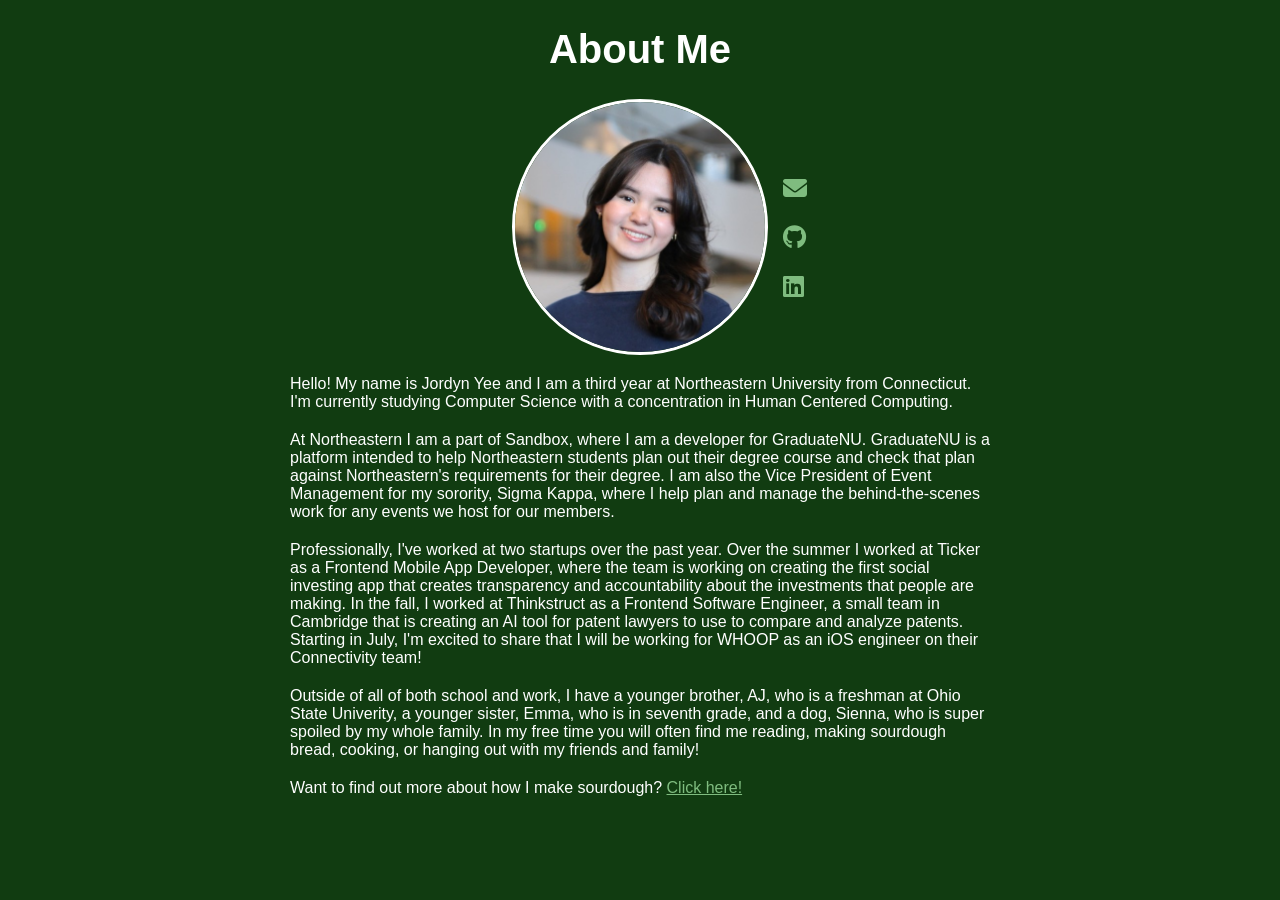
<file: index.html>
<!DOCTYPE html>

<html lang="en">
<head>
    <meta charset="UTF-8">
    <meta name="viewport" content="width=device-Swidth, initial-scale=1.0">
    <title>Jordyn Yee</title>
    <link rel="stylesheet" href="style.css">
    <link rel="stylesheet" href="https://cdnjs.cloudflare.com/ajax/libs/font-awesome/6.5.0/css/all.min.css">
</head>
<body>
    <h1 style="font-size: 40px; color: white">
        About Me
    </h1>

   <div style="display: flex; justify-content: center; align-items: center;">
        <img src="headshot.JPEG" alt="headshot" class="circlePhoto">
        
        <div style="position: absolute; margin-left: 310px; display: flex; flex-direction: column; gap: 15px;">
            <a href="mailto:yee.jo@northeastern.edu"><i class="fa-solid fa-envelope"></i></a>
            <a href="https://github.com/yeejord"><i class="fa-brands fa-github"></i></a>
            <a href="https://linkedin.com/in/jordynyee/"><i class="fa-brands fa-linkedin"></i></a>
        </div>
    </div>

    <p>
        Hello! My name is Jordyn Yee and I am a third year at Northeastern University from Connecticut. 
        I'm currently studying Computer Science with a concentration in Human Centered Computing. 
    </p>
    <p>
        At Northeastern I am a part of Sandbox, where I am a developer for GraduateNU. GraduateNU is 
        a platform intended to help Northeastern students plan out their degree course and check that plan
        against Northeastern's requirements for their degree. I am also the Vice President of Event Management
        for my sorority, Sigma Kappa, where I help plan and manage the behind-the-scenes work for any events 
        we host for our members.
    </p>
    <p>
        Professionally, I've worked at two startups over the past year. Over the 
        summer I worked at Ticker as a Frontend Mobile App Developer, where the team is working on creating the first social investing app that creates transparency 
        and accountability about the investments that people are making. In the fall, I worked
        at Thinkstruct as a Frontend Software Engineer, a small team in Cambridge that is creating an AI tool for patent lawyers
        to use to compare and analyze patents. Starting in July, I'm excited to share that I will
        be working for WHOOP as an iOS engineer on their Connectivity team!
    </p>
    <p>
        Outside of all of both school and work, I have a younger brother, AJ, who is a freshman at Ohio State Univerity, a younger sister,
        Emma, who is in seventh grade, and a dog, Sienna, who is super spoiled by my whole family. In my free time you will often
        find me reading, making sourdough bread, cooking, or hanging out with my friends and family! 
    </p>

    <p>
        Want to find out more about how I make sourdough? 
        <a href="sourdough.html" class="link">Click here!</a>
    </p>
</body>
</html>
</file>
<file: style.css>
body {
    background-color: rgb(17, 60, 17);
    font-family: 'Inter', sans-serif;
    color: white;
    margin: 0 auto;
}

h1, h2 {
    text-align: center;
}

p, ol {
    width: 700px;
    margin: 0 auto;
    padding-bottom: 20px;
}

i {
    font-size: 24px;
    color: rgb(127, 188, 127);
    padding: 5px;
}

.link {
    color: rgb(127, 188, 127);
}

.bread {
    width: 200px;
    height: 200px;
    margin: 0 auto;
    padding: 20px;
    object-fit: cover;
}

.circlePhoto {
    width: 250px;
    height: 250px;
    border-radius: 50%;
    object-fit: cover;
    border: 3px solid white;
    display: block;
    margin: 0 auto;
    margin-bottom: 20px;
}
</file>
